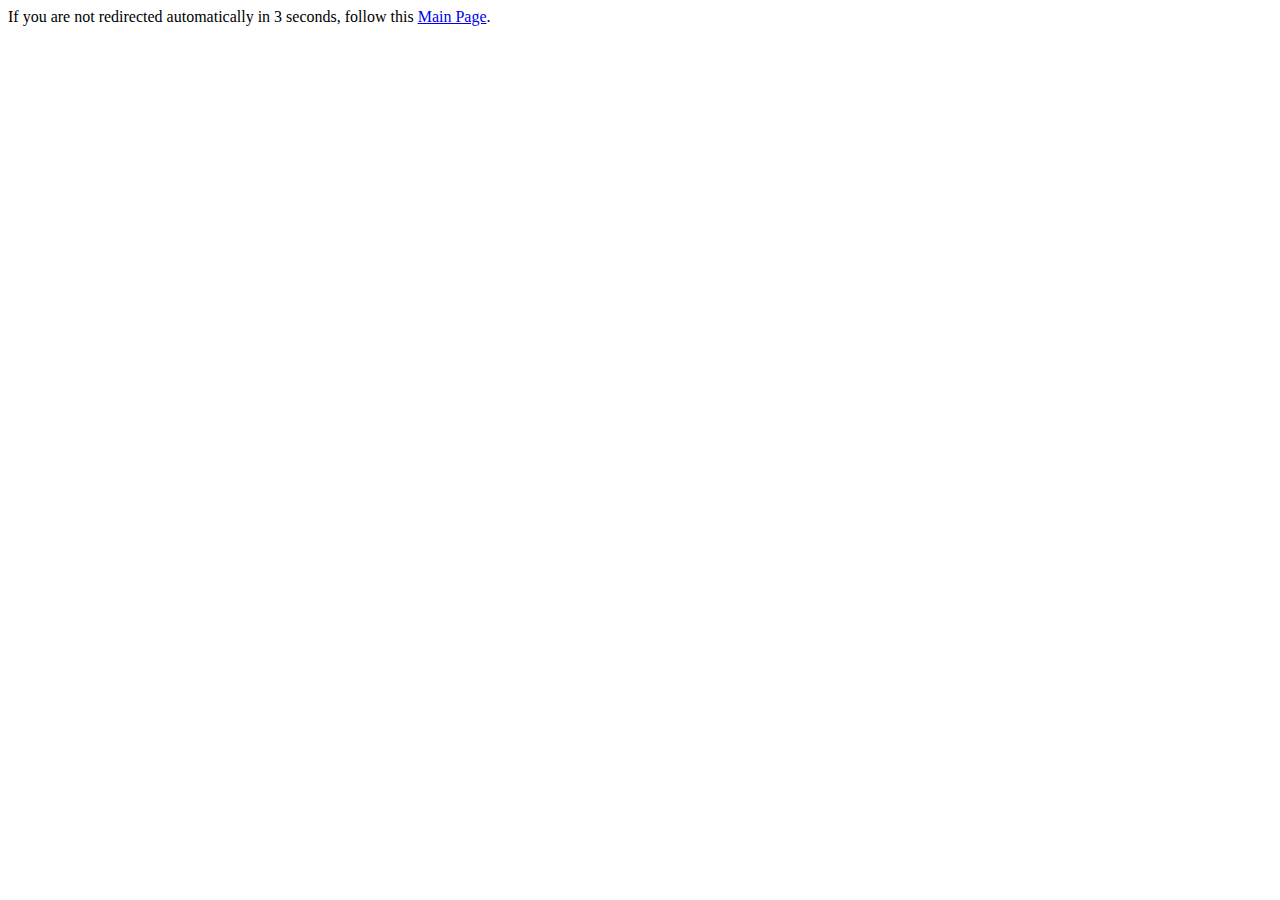
<file: index.html>
<!DOCTYPE HTML>
<html>

   <head>
      <meta charset="UTF-8">
      <meta http-equiv="refresh" content="1; url=./html/home.html">
      <title>Page Redirection</title>
   </head>

   <body>
      If you are not redirected automatically in 3 seconds, follow this <a href='./html/home.html/'>Main Page</a>.
   </body>

</html>
</file>
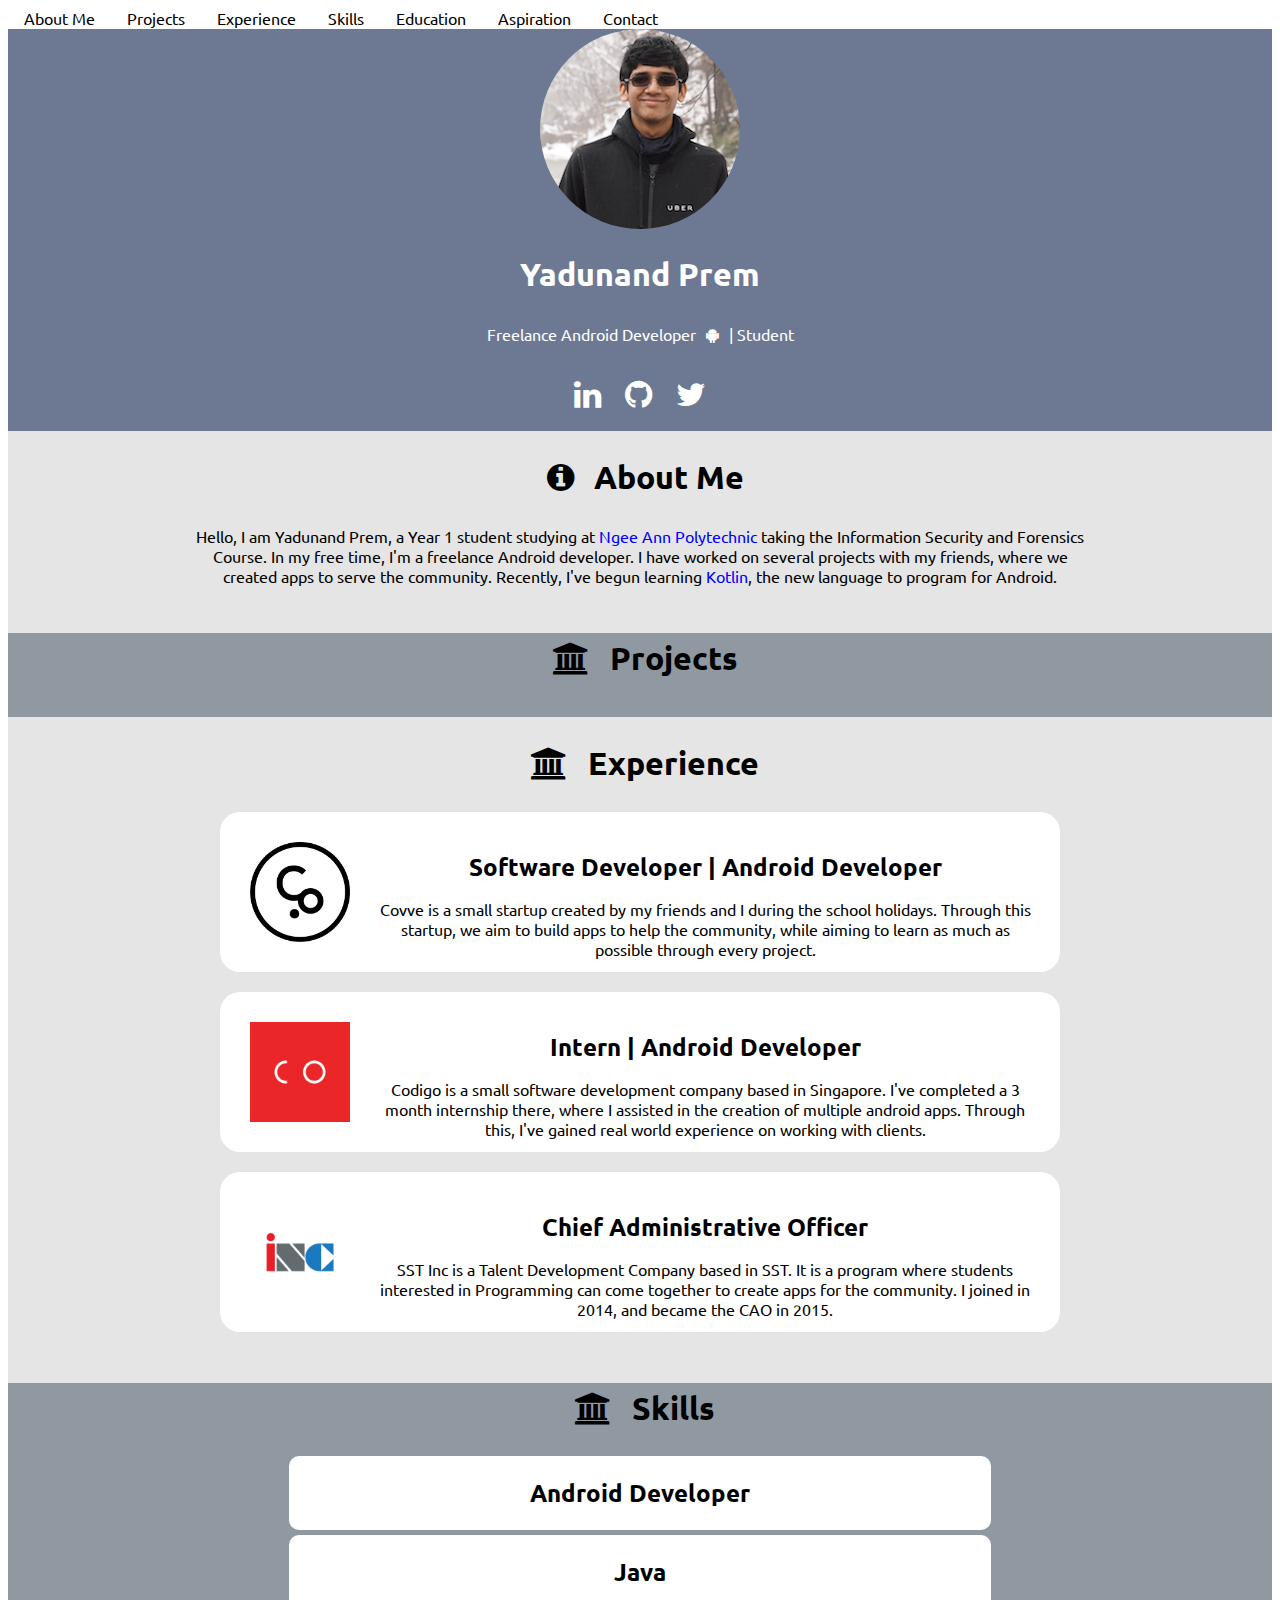
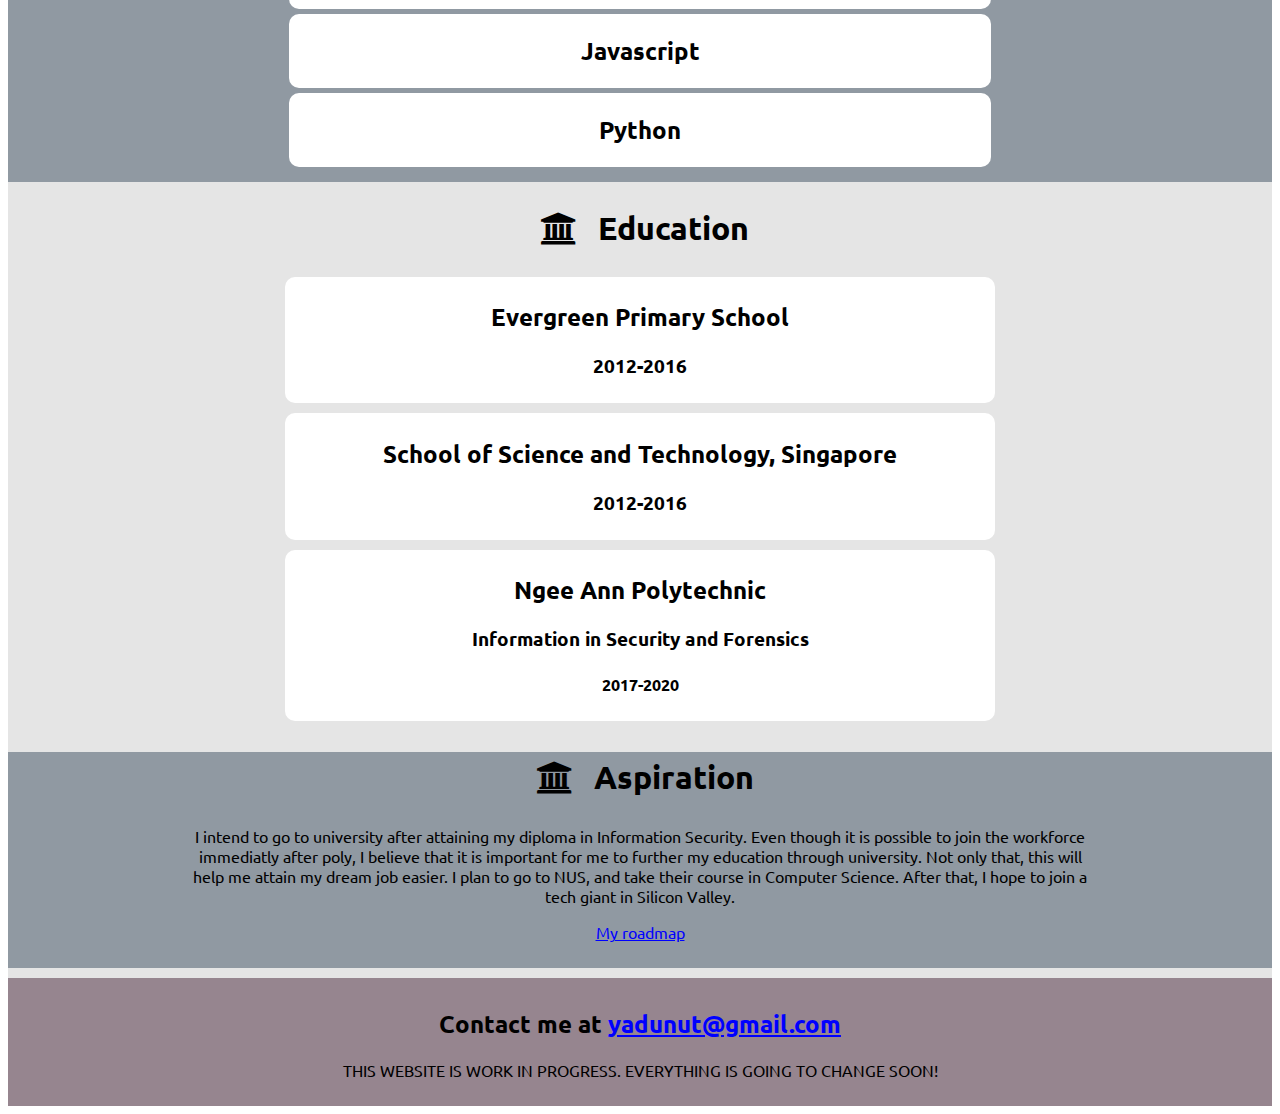
<file: html/home.html>
<!DOCTYPE HTML>
<html lang="en-us">

   <head>
      <meta charset="UTF-8" />
      <title>Home | Yadunand's Portfolio</title>
      <!-- font -->
      <link href="https://fonts.googleapis.com/css?family=Ubuntu" rel="stylesheet">
      <!-- fontAwesome -->
      <link href="../css/font-awesome-4.7.0/css/font-awesome.min.css" rel="stylesheet">
      <!-- MY styles -->
      <link href="../css/styles.css" rel="stylesheet">
   </head>

   <div class="navBar">
      <ul>
         <li><a href="#about-me">About Me</a></li>
         <li><a href="#projects">Projects</a></li>
         <li><a href="#experience">Experience</a></li>
         <li><a href="#skills">Skills</a></li>
         <li><a href="#education">Education</a></li>
         <li><a href="#aspiration">Aspiration</a></li>
         <li><a href="#contact">Contact</a></li>
      </ul>
   </div>

   <body>
      <!-- <div class="container font-effect-fire-animation"> -->
      <div class="container">
         <div class="header">
            <img src="../res/profile_image.jpg" />
            <h1>Yadunand Prem</h1>
            <p>Freelance Android Developer<span style="color: white;" class="fa fa-android fa-1x"></span>| Student</p>
            <a href="https://www.linkedin.com/in/yadunand-prem"><i class="fa fa-linkedin fa-2x"></i></a>
            <a href="https://github.com/yadunut"><i class="fa fa-github fa-2x"></i></a>
            <a href="https://twitter.com/yadunut"><i class="fa fa-twitter fa-2x"></i></a>
         </div>

         <div class="about-me" id="about-me">
            <h1><i class="fa fa-info-circle fa-1x"></i>About Me</h1>
            <p>
               Hello, I am Yadunand Prem, a Year 1 student studying at <a href="http://www.np.edu.sg/pages/default.aspx?view=desktop"> Ngee Ann Polytechnic</a> taking the Information Security and Forensics Course. In my free time, I'm a freelance Android
               developer. I have worked on several projects with my friends, where we created apps to serve the community. Recently, I've begun learning <a href="https://kotlinlang.org">Kotlin</a>, the new language to program for Android.
            </p>
         </div>

         <div class="projects" id="projects">
            <h1><i class="fa fa-university fa-1x"></i>Projects</h1>
         </div>

         <div class="experience" id="experience">
            <h1><i class="fa fa-university fa-1x"></i>Experience</h1>

            <a href="http://covve.co">
               <div class="card">
                  <img src="../res/covve.png" />
                  <h2>Software Developer | Android Developer</h2>
                  <p> Covve is a small startup created by my friends and I during the school holidays. Through this startup, we aim to build apps to help the community, while aiming to learn as much as possible through every project. </p>
               </div>
            </a>
            <a href="https://www.codigo.co">
               <div class="card">
                  <img src="../res/codigo.jpeg" />
                  <h2>Intern | Android Developer</h2>
                  <p>Codigo is a small software development company based in Singapore. I've completed a 3 month internship there, where I assisted in the creation of multiple android apps. Through this, I've gained real world experience on working with
                     clients.
                  </p>
               </div>
            </a>
            <a href="https://sstinc.org">
               <div class="card">
                  <img src="../res/inc.png" />
                  <h2>Chief Administrative Officer</h2>
                  <p>SST Inc is a Talent Development Company based in SST. It is a program where students interested in Programming can come together to create apps for the community. I joined in 2014, and became the CAO in 2015.</p>
               </div>
            </a>
         </div>

         <div class="skills" id="skills">
            <h1><i class="fa fa-university fa-1x"></i>Skills</h1>
            <div class="card">
               <h2>Android Developer</h2>
            </div>
            <div class="card">
               <h2>Java</h2>
            </div>
            <div class="card">
               <h2>Javascript</h2>
            </div>
            <div class="card">
               <h2>Python</h2>
            </div>


         </div>
         <div class="education" id="education">
            <h1><i class="fa fa-university fa-1x"></i>Education</h1>
            <div class="card">
               <h2>Evergreen Primary School</h2>
               <h3>2012-2016</h3>
            </div>
            <div class="card">
               <h2>School of Science and Technology, Singapore</h2>
               <h3>2012-2016</h3>
            </div>
            <div class="card">
               <h2>Ngee Ann Polytechnic</h2>
               <h3>Information in Security and Forensics</h3>
               <h4>2017-2020</h4>
            </div>
         </div>

         <div class="aspiration" id="aspiration">
            <h1><i class="fa fa-university fa-1x"></i>Aspiration</h1>
            <p>I intend to go to university after attaining my diploma in Information Security. Even though it is possible to join the workforce immediatly after poly, I believe that it is important for me to further my education through university. Not
               only that, this will help me attain my dream job easier. I plan to go to NUS, and take their course in Computer Science. After that, I hope to join a tech giant in Silicon Valley.</p>
            <p><a href="../res/roadmap.png">
                  My roadmap
               </a></p>
         </div>

         <div class="contact" id="contact">
            <h2>
               Contact me at <a href="mailto:yadunut@gmail.com">yadunut@gmail.com</a>
            </h2>
            <p>
               THIS WEBSITE IS WORK IN PROGRESS. EVERYTHING IS GOING TO CHANGE SOON!
            </p>
         </div>


      </div>
   </body>
</html>
</file>
<file: css/styles.css>
h1, h2, h3, h4, p {
   font-family: 'Ubuntu', sans-serif;
}

a {
   font-family: inherit;
   color: inherit;
   text-decoration: inherit;
}

p {
   margin-left: auto;
   margin-right: auto;
}

.fa {
   color: black;
   margin: 10px;
}

.navBar ul {
   list-style-type: none;
   margin: 0;
   padding: 0;
   overflow: hidden;
   background-color: #FFFFFF;
}

.navBar li {
   float: left;
   display: inline;
}

.navBar li a {
   font-family: 'Ubuntu', sans-serif;
   text display: block;
   color: black;
   text-align: center;
   padding: 14px 16px;
   text-decoration: none;
   transition: 0.2s
}

.navBar li a:hover {
   background-color: #E5E5E5;
}

.container {
   text-align: center;
   background-color: #E5E5E5;
}

.header {
   padding-bottom: 10px;
   color: white;
   text-align: center;
   background: #6D7993;
}

.header img {
   border-radius: 50%;
   transition: 1s;
}

.header img:hover {
   transform: rotate(720deg) scale(5, 2);
}

@@keyframes rotate {
   from {
      transition: rotate(0deg);
   }
   to {
      transition: rotate(360deg);
   }
}

.header .fa {
   color: white;
}

.header .fa:hover {
   transform: scale(1.3);
}

.about-me {
   padding-bottom: 10px;
   background-color: #E5E5E5;
}

.about-me h1 i {
   margin-right: 20px;
}

.about-me a {
   color: blue;
}

.about-me p {
   width: 900px;
}

.projects {
   padding-bottom: 10px;
   background-color: #9099A2;
}

.projects h1 i {
   margin-right: 20px;
}

.experience {
   padding-bottom: 10px;
   background-color: #E5E5E5;
}

.experience h1 i {
   margin-right: 20px;
}

.experience .card {
   padding: 20px;
   margin: 20px;
   margin-left: auto;
   margin-right: auto;
   background-color: white;
   width: 800px;
   height: 120px;
   transition: 0.2s;
   border-radius: 20px;
}

.experience .card:hover {
   transform: scale(1.03);
}

.experience .card img {
   width: 100px;
   height: 100px;
   margin-right: 20px;
   margin-top: 10px;
   margin-left: 10px;
   float: left;
}

.experience .card h2 {
   margin-bottom: 5px;
}

.skills {
   padding-bottom: 10px;
   background-color: #9099A2;
}

.skills .card {
   text-align: center;
   background: white;
   width: 700px;
   padding: 1px;
   margin-top: 5px;
   margin-bottom: 5px;
   margin-right: auto;
   margin-left: auto;
   border-radius: 10px;
}

.skills h1 i {
   margin-right: 20px;
}

.education {
   background-color: #E5E5E5;
   padding-bottom: 10px;
}

.education h1 i {
   margin-right: 20px;
}

.education .card {
   text-align: center;
   background: white;
   width: 700px;
   padding: 5px;
   margin-top: 10px;
   margin-left: 10px;
   margin-right: auto;
   margin-left: auto;
   border-radius: 10px;
}

.aspiration {
   padding-bottom: 10px;
   background-color: #9099A2;
}

.aspiration h1 i {
   margin-right: 20px;
}

.aspiration p a {
   color: blue;
   text-decoration: underline;
}

.aspiration p {
   width: 900px;
}

.contact {
   margin-top: 10px;
   padding: 10px;
   background-color: #96858F;
}

.contact h1 i {
   margin-right: 20px;
}

.contact h2 a {
   color: blue;
   text-decoration: underline;
}
</file>
